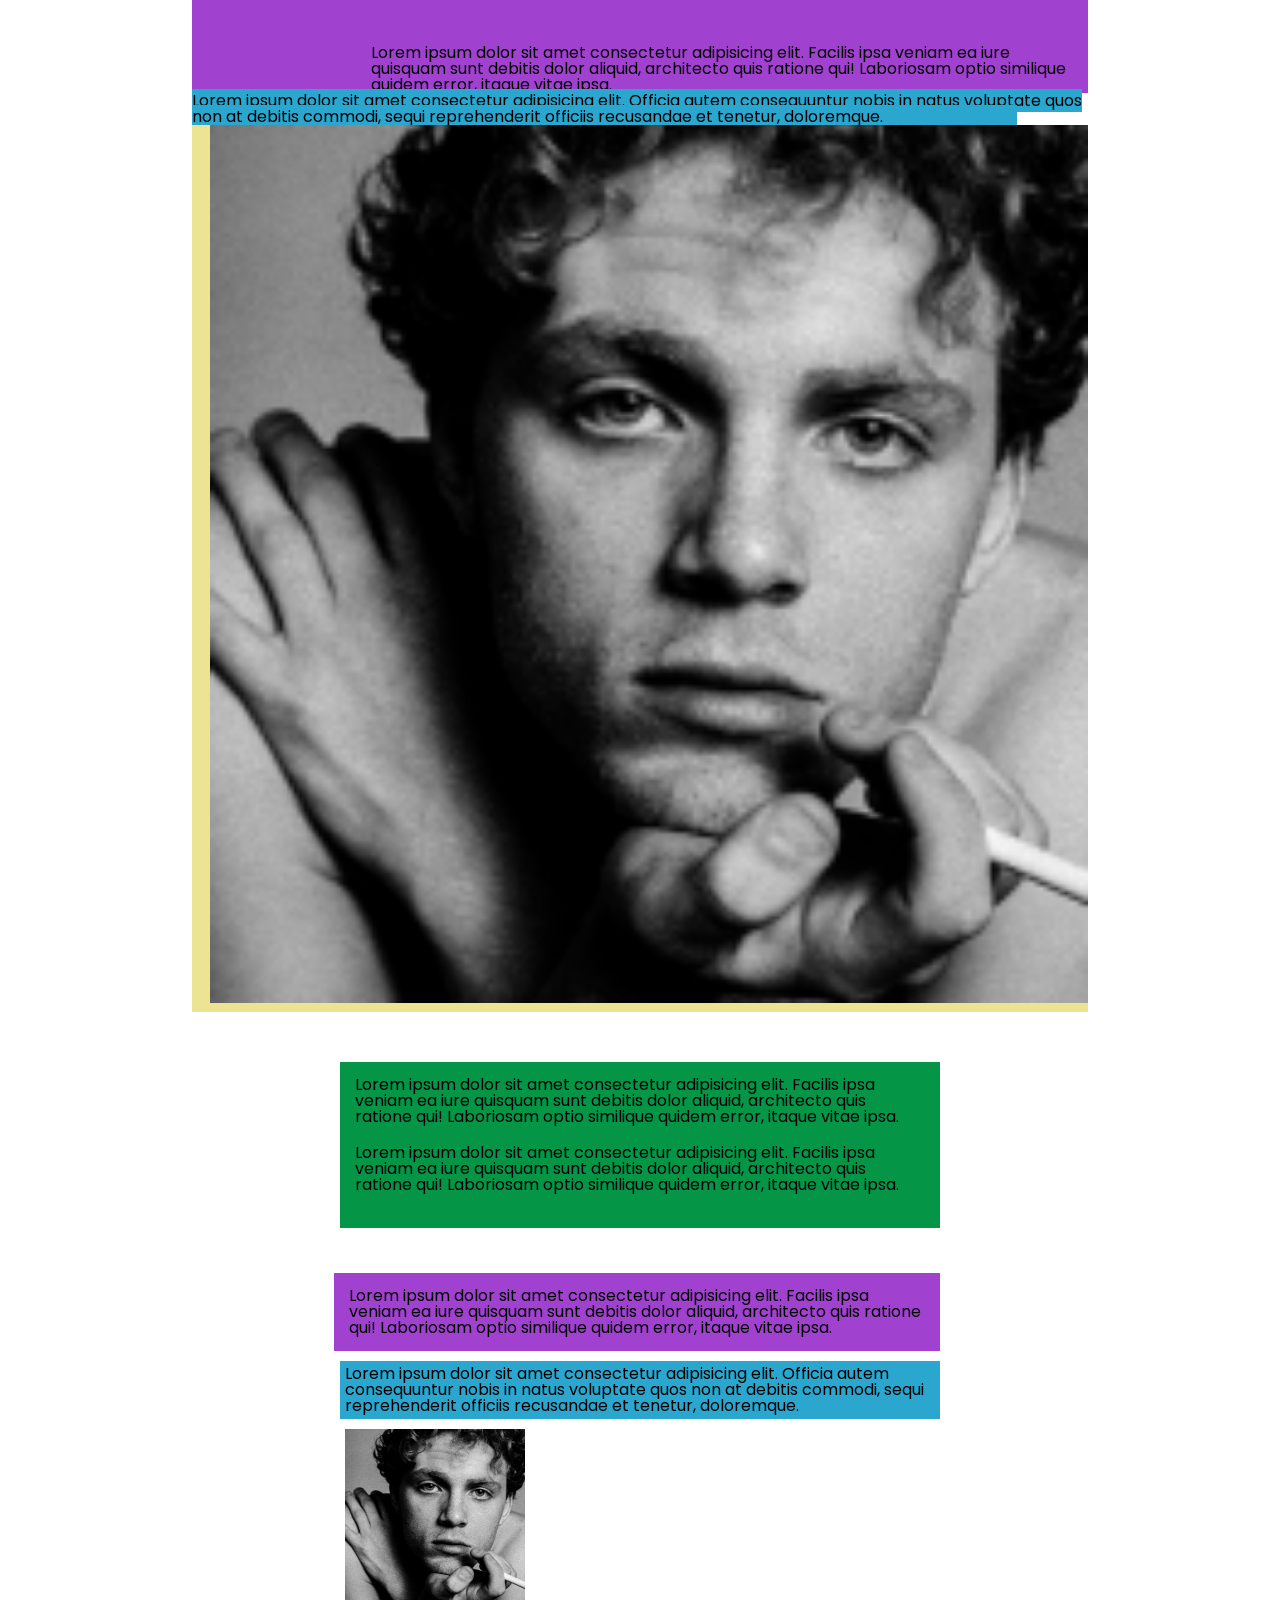
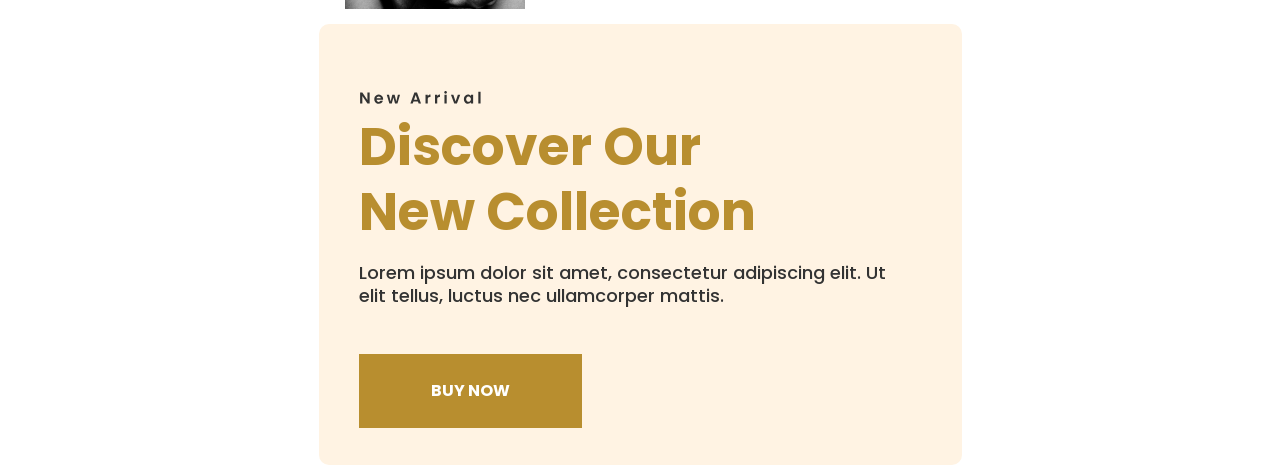
<file: lesson__5/index.html>
<!DOCTYPE html>
<html lang="en">

<head>
	<meta charset="UTF-8">
	<meta name="viewport" content="width=device-width, initial-scale=1.0">
	<link rel="stylesheet" href="css/fonts.css">
	<link rel="stylesheet" href="css/reset.css">
	<link rel="stylesheet" href="css/style.css">
	<title>lesson 5</title>
</head>

<body>
	<div class="wrapper">
		<header class="header"></header>
		<mein class="main">
			<div class="padding">
				<div class="padding-block">
					Lorem ipsum dolor sit amet consectetur adipisicing elit. Facilis ipsa veniam ea iure quisquam sunt debitis dolor aliquid, architecto quis ratione qui! Laboriosam optio similique quidem error, itaque vitae ipsa.
				</div>
				<span class="padding-inline">
					Lorem ipsum dolor sit amet consectetur adipisicing elit. Officia autem consequuntur nobis in natus voluptate quos non at debitis commodi, sequi reprehenderit officiis recusandae et tenetur, doloremque.
				</span>
				<img class="padding-inline-block" src="img/autor.jpg" alt="image">
			</div>

			<div class="margin">
				<div class="margin-block-2">
					<p>Lorem ipsum dolor sit amet consectetur adipisicing elit. Facilis ipsa veniam ea iure quisquam sunt debitis dolor aliquid, architecto quis ratione qui! Laboriosam optio similique quidem error, itaque vitae ipsa.</p>
					<p>Lorem ipsum dolor sit amet consectetur adipisicing elit. Facilis ipsa veniam ea iure quisquam sunt debitis dolor aliquid, architecto quis ratione qui! Laboriosam optio similique quidem error, itaque vitae ipsa.</p>
				</div>
				<div class="margin-block">
					Lorem ipsum dolor sit amet consectetur adipisicing elit. Facilis ipsa veniam ea iure quisquam sunt debitis dolor aliquid, architecto quis ratione qui! Laboriosam optio similique quidem error, itaque vitae ipsa.
				</div>
				<span class="margin-inline">
					Lorem ipsum dolor sit amet consectetur adipisicing elit. Officia autem consequuntur nobis in natus voluptate quos non at debitis commodi, sequi reprehenderit officiis recusandae et tenetur, doloremque.
				</span>
				<img class="margin-inline-block" src="img/autor.jpg" alt="image">
			</div>

			<div class="page__home home">
				<div class="home__container">
					<a href="#" class="home__link">
						<img src="img/icon.svg" alt="link">
					</a>
					<div class="home__content">
						<h1 class="home__title">Discover Our New Collection</h1>
						<div class="home__text">
							<p>Lorem ipsum dolor sit amet, consectetur adipiscing elit. Ut elit tellus, luctus nec ullamcorper mattis.</p>
						</div>
						<a href="#" class="home__button">BUY Now</a>
					</div>
				</div>
			</div>
		</mein>

	</div>
</body>

</html>
</file>
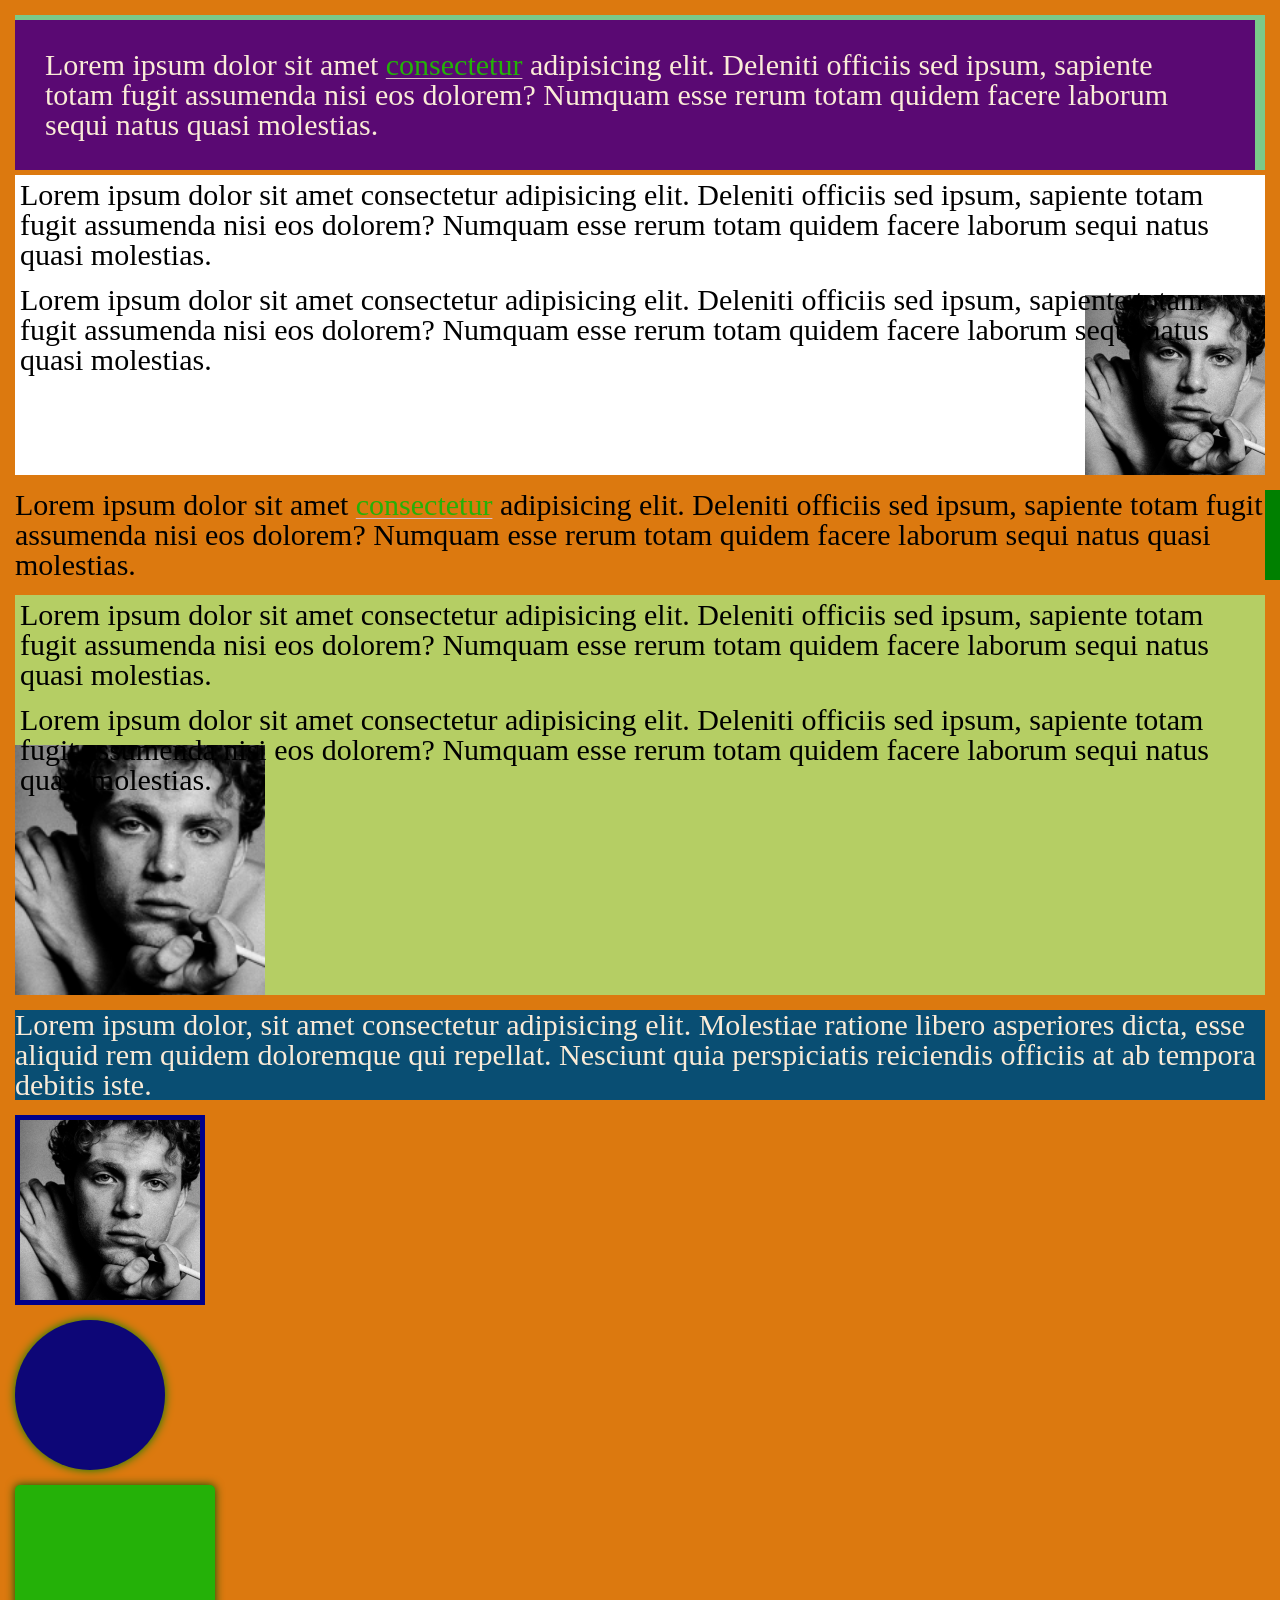
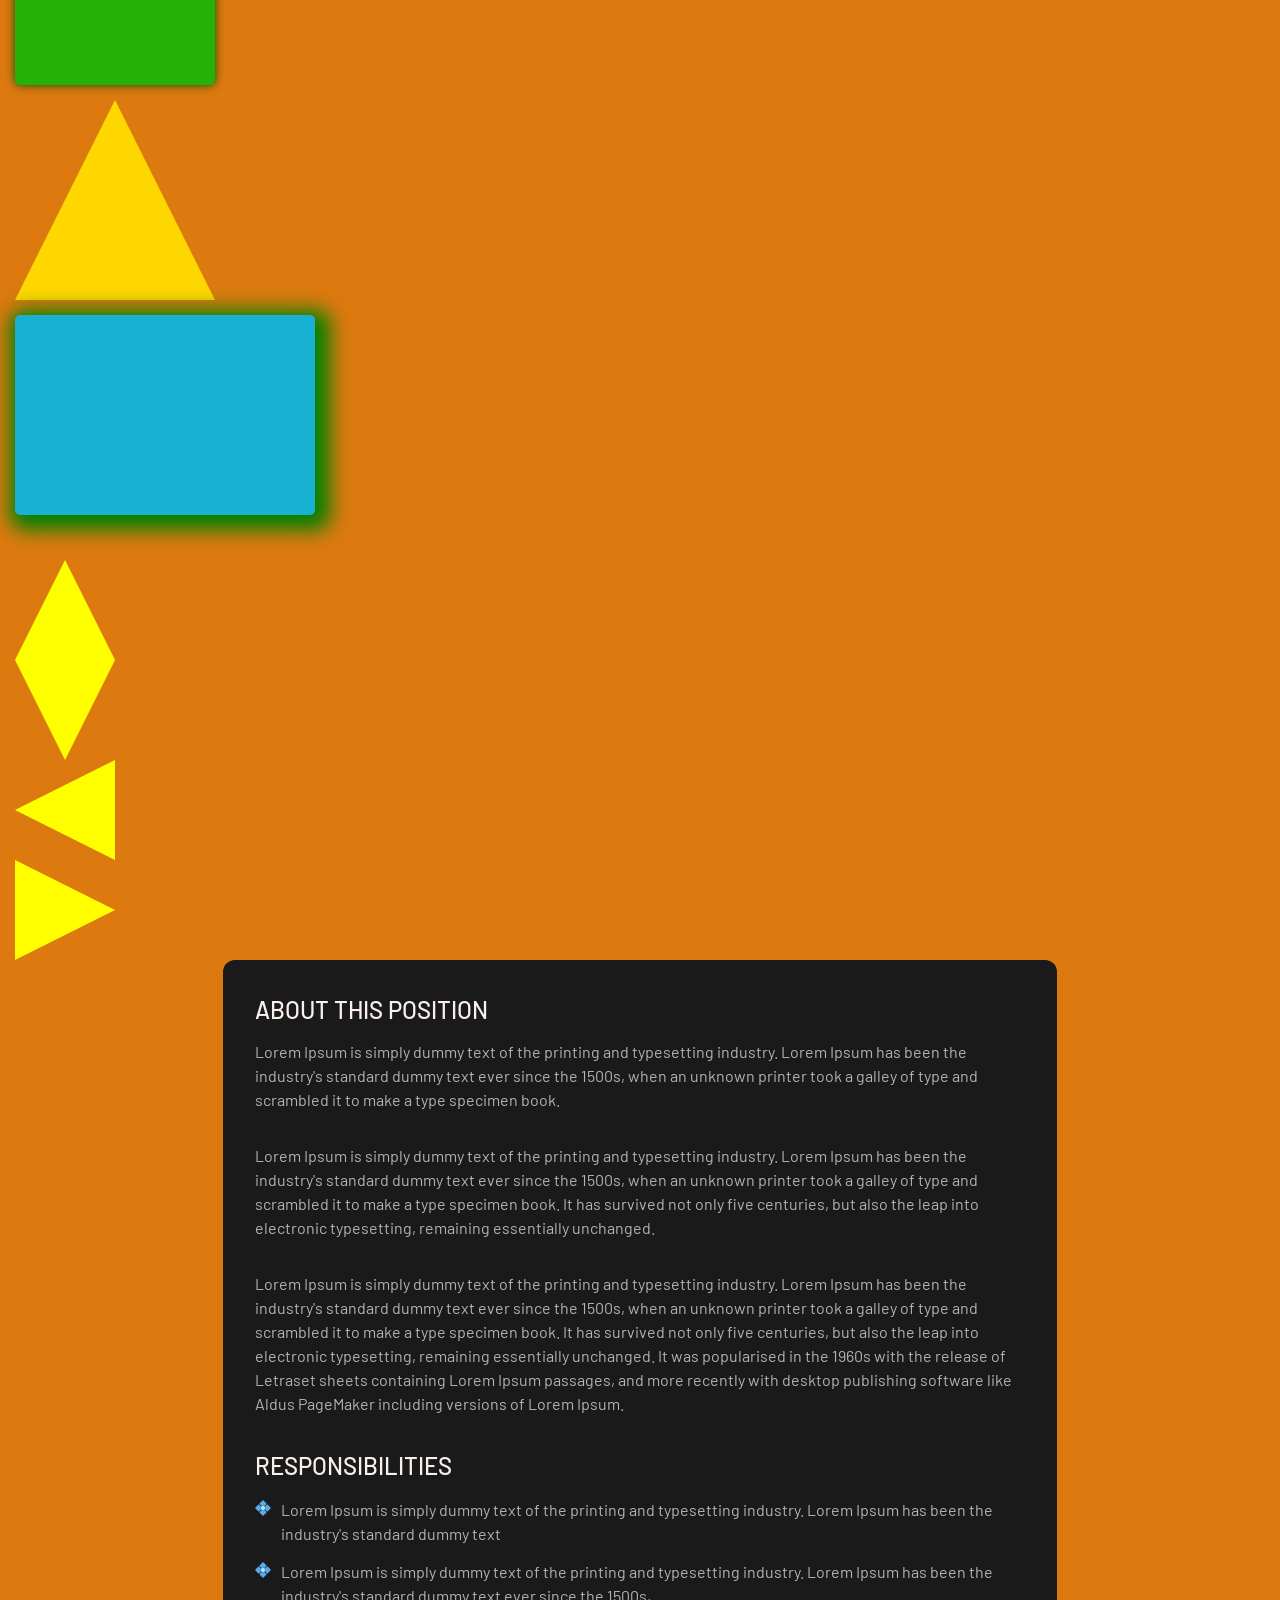
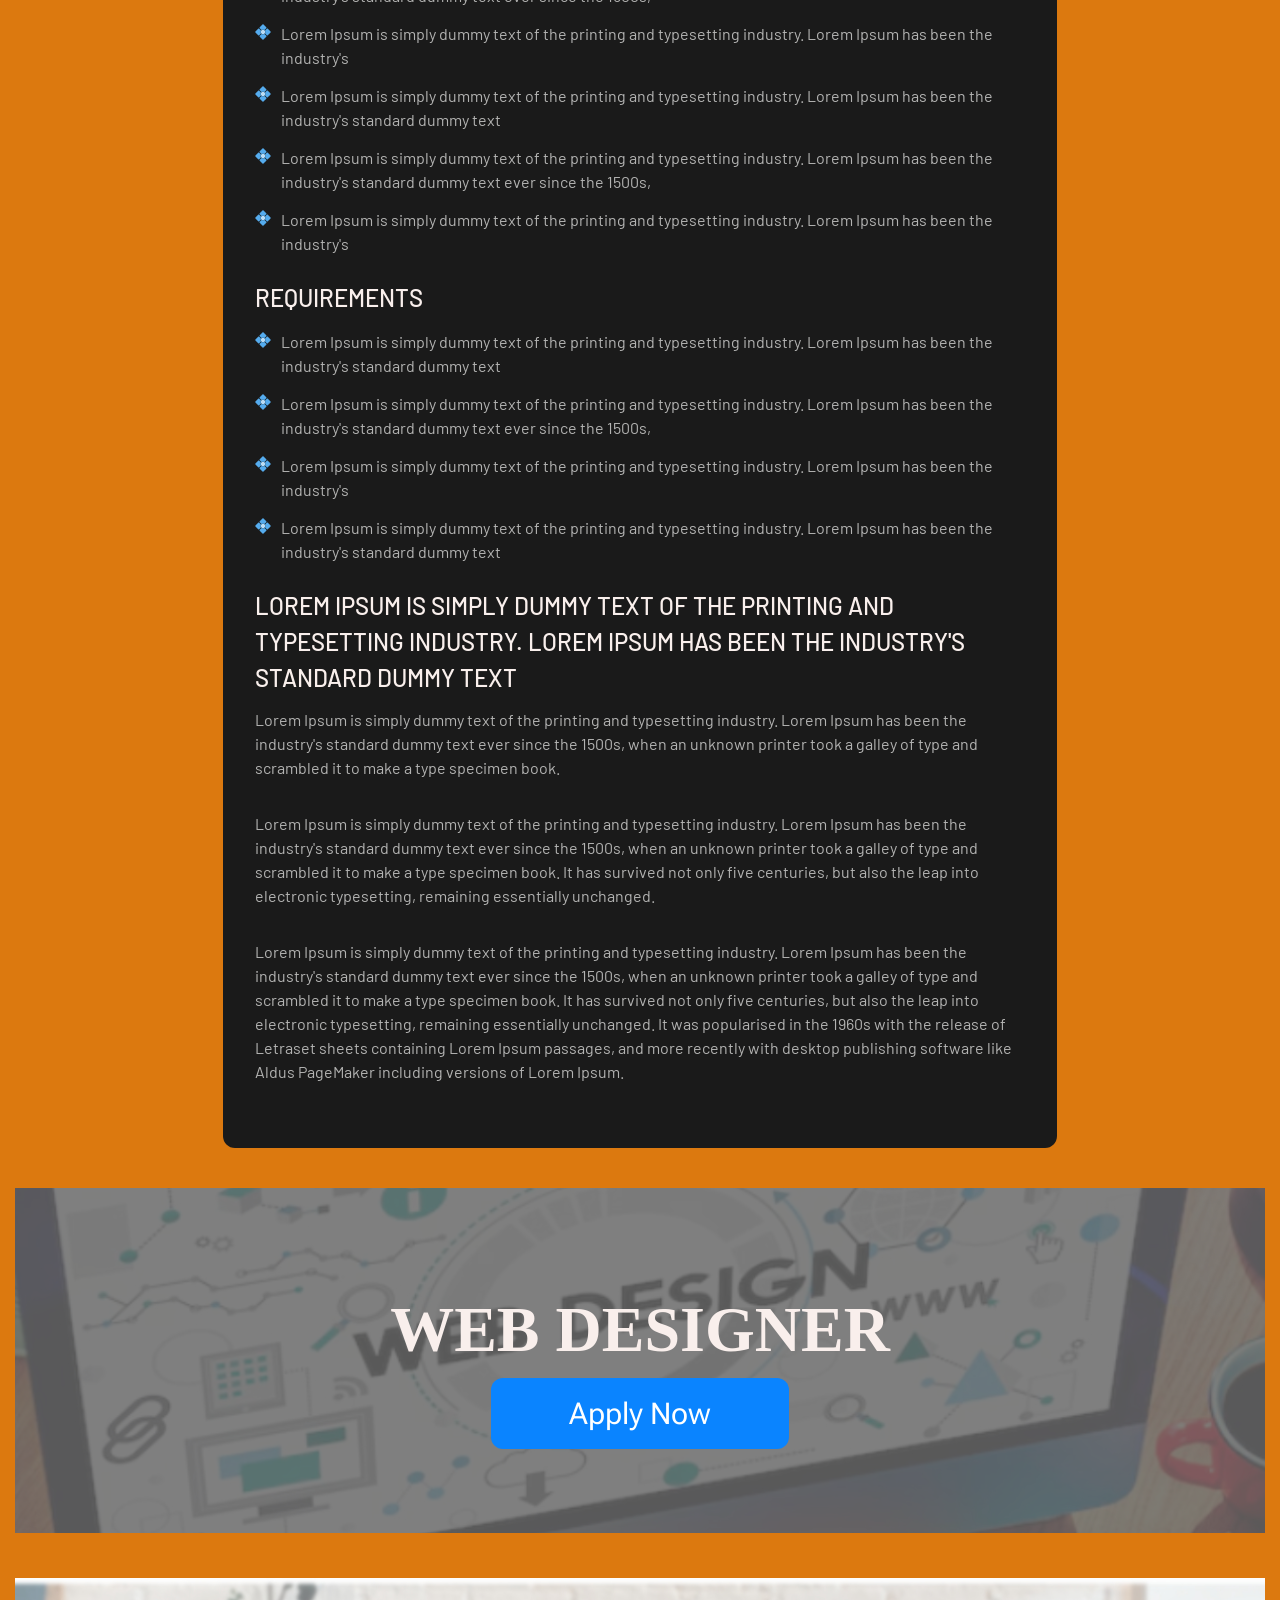
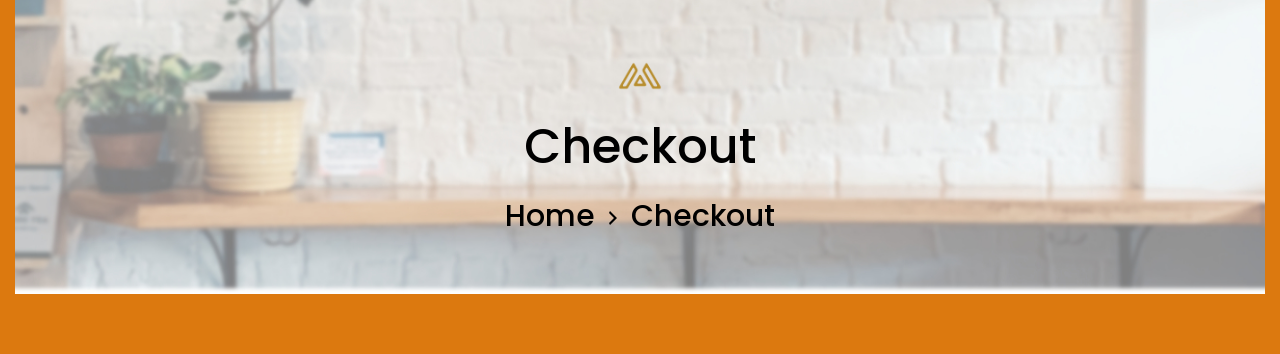
<file: lesson__6/index.html>
<!DOCTYPE html>
<html lang="en">

<head>
	<meta charset="UTF-8">
	<meta name="viewport" content="width=device-width, initial-scale=1.0">
	<link rel="stylesheet" href="css/fonts.css">
	<link rel="stylesheet" href="css/reset.css">
	<link rel="stylesheet" href="css/style.css">
	<title> Lesson 6</title>
</head>

<body>
	<div class="wrapper">
		<header class="header"></header>
		<main class="page">
			<div class="block">
				Lorem ipsum dolor sit amet <a href="#" class="link"> consectetur </a> adipisicing elit. Deleniti officiis sed ipsum, sapiente totam fugit assumenda nisi eos dolorem? Numquam esse rerum totam quidem facere laborum sequi natus quasi molestias.
			</div>
			<div class="block-2">
				<p>Lorem ipsum dolor sit amet consectetur adipisicing elit. Deleniti officiis sed ipsum, sapiente totam fugit assumenda nisi eos dolorem? Numquam esse rerum totam quidem facere laborum sequi natus quasi molestias.</p>
				<p>Lorem ipsum dolor sit amet consectetur adipisicing elit. Deleniti officiis sed ipsum, sapiente totam fugit assumenda nisi eos dolorem? Numquam esse rerum totam quidem facere laborum sequi natus quasi molestias.</p>
			</div>
			<div class="block-3">
				Lorem ipsum dolor sit amet <a href="#" class="link"> consectetur </a> adipisicing elit. Deleniti officiis sed ipsum, sapiente totam fugit assumenda nisi eos dolorem? Numquam esse rerum totam quidem facere laborum sequi natus quasi molestias.
			</div>
			<div class="block-4">
				<p>Lorem ipsum dolor sit amet consectetur adipisicing elit. Deleniti officiis sed ipsum, sapiente totam fugit assumenda nisi eos dolorem? Numquam esse rerum totam quidem facere laborum sequi natus quasi molestias.</p>
				<p>Lorem ipsum dolor sit amet consectetur adipisicing elit. Deleniti officiis sed ipsum, sapiente totam fugit assumenda nisi eos dolorem? Numquam esse rerum totam quidem facere laborum sequi natus quasi molestias.</p>
			</div>
			<div class="inline">
				Lorem ipsum dolor, sit amet consectetur adipisicing elit. Molestiae ratione libero asperiores dicta, esse aliquid rem quidem doloremque qui repellat. Nesciunt quia perspiciatis reiciendis officiis at ab tempora debitis iste.
			</div>
			<img src="image/autor.jpg" alt="img" class="inlaine-block">
			<div class="circle"></div>
			<div class="rectangle"></div>
			<div class="star"></div>
			<div class="square"></div>
			<div class="arrow-top"></div>
			<div class="arrow-bottom"></div>
			<div class="arrow-left"></div>
			<div class="arrow-rigth"></div>
			<!--
			<ul class="list">
				<li class="item">Item</li>
				<li class="item">Item</li>
				<li class="item">Item</li>
				<li class="item">Item</li>
				<li class="item">Item</li>
				<li class="item">Item</li>
			</ul>
			-->

			<div class="home">
				<div class="home__container">
					<div class="home__content">
						<h2 class="home__title">About this position</h2>
						<div class="home__text">
							<p>Lorem Ipsum is simply dummy text of the printing and typesetting industry. Lorem Ipsum has been the industry's standard dummy text ever since the 1500s, when an unknown printer took a galley of type and scrambled it to make a type specimen book.</p>
							<p>Lorem Ipsum is simply dummy text of the printing and typesetting industry. Lorem Ipsum has been the industry's standard dummy text ever since the 1500s, when an unknown printer took a galley of type and scrambled it to make a type specimen book. It has survived not only five centuries, but also the leap into electronic typesetting, remaining essentially unchanged.</p>
							<p>Lorem Ipsum is simply dummy text of the printing and typesetting industry. Lorem Ipsum has been the industry's standard dummy text ever since the 1500s, when an unknown printer took a galley of type and scrambled it to make a type specimen book. It has survived not only five centuries, but also the leap into electronic typesetting, remaining essentially unchanged. It was popularised in the 1960s with the release of Letraset sheets containing Lorem Ipsum passages, and more recently with desktop publishing software like Aldus PageMaker including versions of Lorem Ipsum.</p>
						</div>
						<div class="home__table">
							<div class="home__list">
								<h2 class="home__title">Responsibilities</h2>
								<ul class="home__items">
									<li class="item">Lorem Ipsum is simply dummy text of the printing and typesetting industry. Lorem Ipsum has been the industry's standard dummy text</li>
									<li class="item">Lorem Ipsum is simply dummy text of the printing and typesetting industry. Lorem Ipsum has been the industry's standard dummy text ever since the 1500s,</li>
									<li class="item">Lorem Ipsum is simply dummy text of the printing and typesetting industry. Lorem Ipsum has been the industry's</li>
									<li class="item">Lorem Ipsum is simply dummy text of the printing and typesetting industry. Lorem Ipsum has been the industry's standard dummy text</li>
									<li class="item">Lorem Ipsum is simply dummy text of the printing and typesetting industry. Lorem Ipsum has been the industry's standard dummy text ever since the 1500s,</li>
									<li class="item">Lorem Ipsum is simply dummy text of the printing and typesetting industry. Lorem Ipsum has been the industry's</li>
								</ul>
							</div>

							<div class="home__list home__list--list">
								<h2 class="home__title">Requirements</h2>
								<ul class="home__items">
									<li class="item">Lorem Ipsum is simply dummy text of the printing and typesetting industry. Lorem Ipsum has been the industry's standard dummy text</li>
									<li class="item">Lorem Ipsum is simply dummy text of the printing and typesetting industry. Lorem Ipsum has been the industry's standard dummy text ever since the 1500s,</li>
									<li class="item">Lorem Ipsum is simply dummy text of the printing and typesetting industry. Lorem Ipsum has been the industry's</li>
									<li class="item">Lorem Ipsum is simply dummy text of the printing and typesetting industry. Lorem Ipsum has been the industry's standard dummy text</li>
								</ul>
							</div>

							<div class="home__content">
								<h2 class="home__title">Lorem Ipsum is simply dummy text of the printing and typesetting industry. Lorem Ipsum has been the industry's standard dummy text</h2>
								<div class="home__text">
									<p>Lorem Ipsum is simply dummy text of the printing and typesetting industry. Lorem Ipsum has been the industry's standard dummy text ever since the 1500s, when an unknown printer took a galley of type and scrambled it to make a type specimen book.
									</p>
									<p>Lorem Ipsum is simply dummy text of the printing and typesetting industry. Lorem Ipsum has been the industry's standard dummy text ever since the 1500s, when an unknown printer took a galley of type and scrambled it to make a type specimen book. It has survived not only five centuries, but also the leap into electronic typesetting, remaining essentially unchanged.</p>
									<p>Lorem Ipsum is simply dummy text of the printing and typesetting industry. Lorem Ipsum has been the industry's standard dummy text ever since the 1500s, when an unknown printer took a galley of type and scrambled it to make a type specimen book. It has survived not only five centuries, but also the leap into electronic typesetting, remaining essentially unchanged. It was popularised in the 1960s with the release of Letraset sheets containing Lorem Ipsum passages, and more recently with desktop publishing software like Aldus PageMaker including versions of Lorem Ipsum.</p>
								</div>
							</div>

						</div>

					</div>
				</div>
				<div class="home__backgraund backgraund">
					<div class="backgraund__conatiner">
						<h1 class="backgraund__title">Web Designer</h1>
						<a href="#" class="backgraund__link">Apply Now</a>
					</div>

				</div>
				<div class="home__house house">
					<img src="image/houseicon.svg" alt="houselogo" class="house__logo">
					<div class="house__content">
						<h2 class="house__title">Checkout</h2>
						<div class="house__text">
							<span>Home</span>
							<img src="image/housearrow.svg" alt="arrow">
							<span class="text">Checkout</span>
						</div>


					</div>
				</div>
			</div>
		</main>
		<footer class="footer"></footer>
	</div>

</body>

</html>
</file>
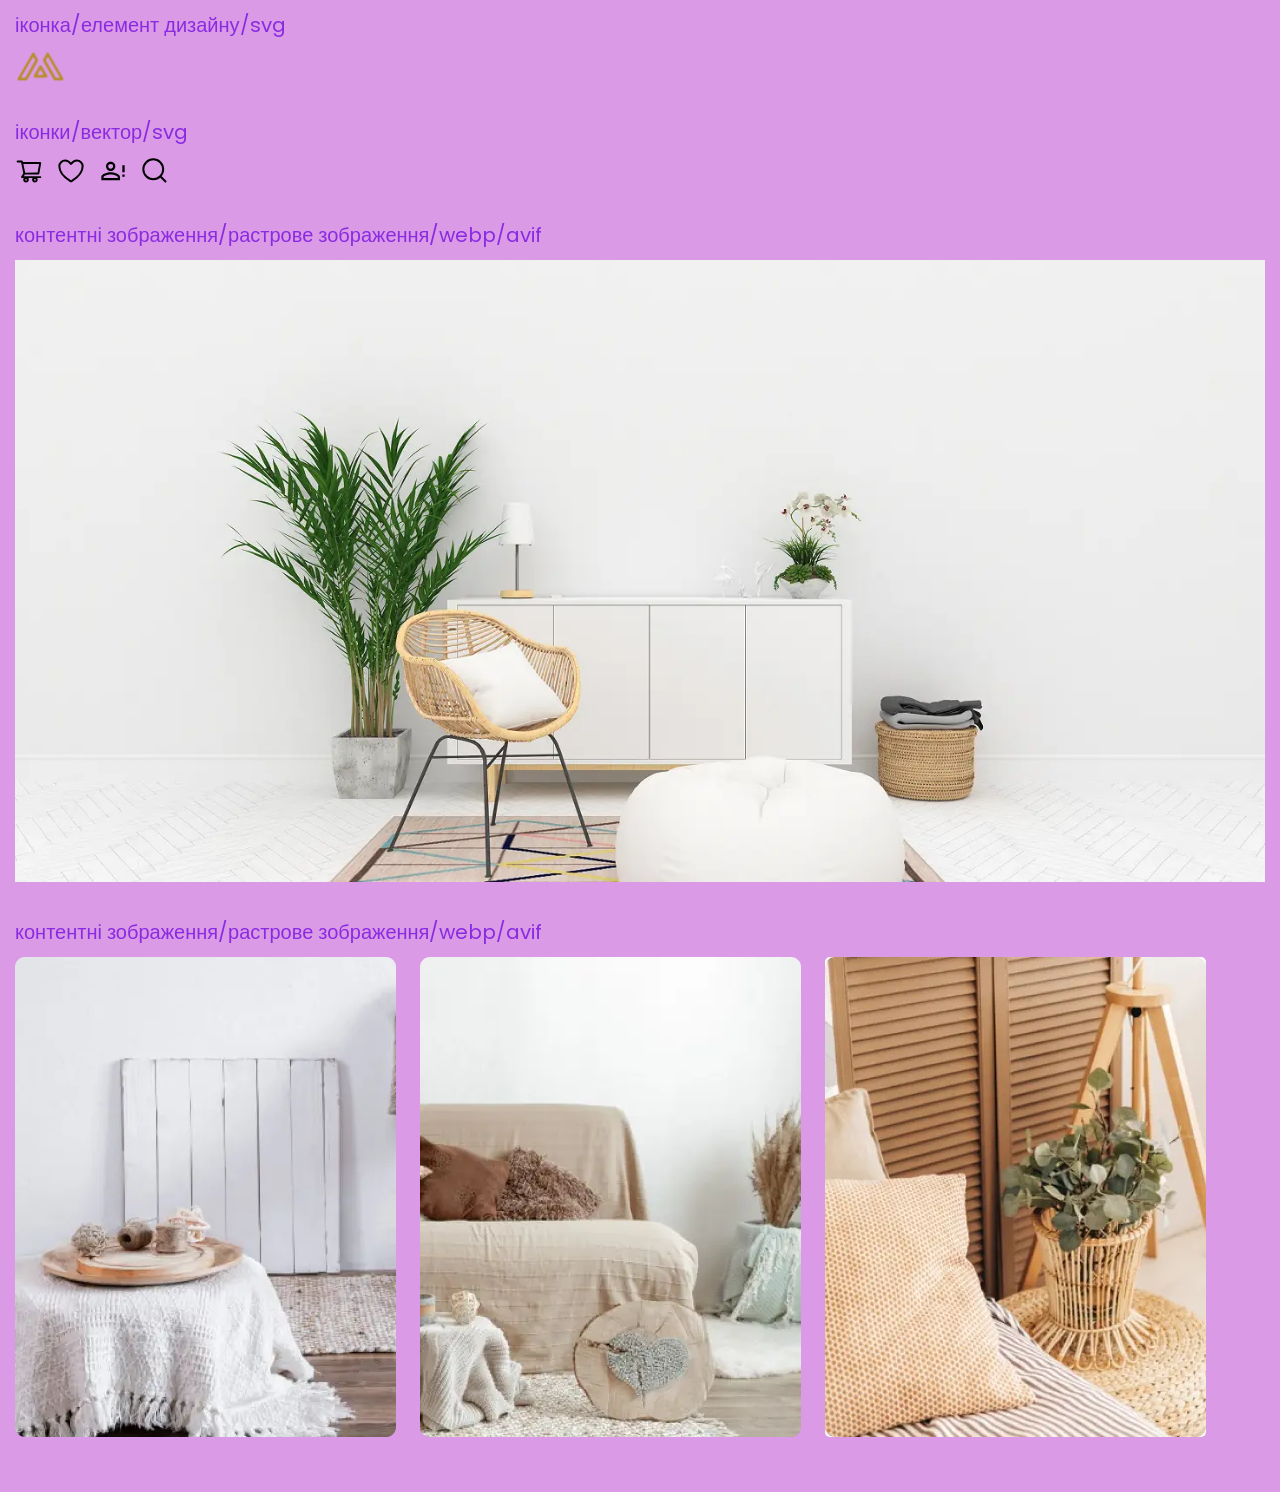
<file: lesson__8/index.html>
<!DOCTYPE html>
<html lang="en">

<head>
	<meta charset="UTF-8">
	<meta name="viewport" content="width=device-width, initial-scale=1.0">
	<link rel="stylesheet" href="css/reset.css">
	<link rel="stylesheet" href="css/style.css">

	<title>lesson 8</title>
</head>

<body>
	<header class="header"></header>
	<main class="page">
		<div class="logo">
			<h2 class="logo__title title">іконка/елемент дизайну/svg</h2>
			<img src="image/vektor/label.svg" alt="label">
		</div>

		<div class="icon">
			<h2 class="icon__title title">іконки/вектор/svg</h2>
			<img src="image/vektor/cleave.svg" alt="cleave">
			<img src="image/vektor/like.svg" alt="like">
			<img src="image/vektor/person.svg" alt="person">
			<img src="image/vektor/search.svg" alt="search">
		</div>

		<div class="picture">
			<h2 class="picture__title title">контентні зображення/растрове зображення/webp/avif</h2>

			<picture>
				<source srcset="image/rastr/main/mainpict.avif 1x, image/rastr/main/mainpict2x.avif 2x, image/rastr/main/mainpict3x.avif 3x" type="avif">
				<img src="image/rastr/main/mainpict.webp" alt="image">
			</picture>

		</div>

		<div class="content">
			<h2 class="content__title title">контентні зображення/растрове зображення/webp/avif</h2>
			<img src="image/rastr/content/pict1.webp" alt="picture1">
			<img src="image/rastr/content/pict2.webp" alt="picture2">
			<img src="image/rastr/content/pict3.webp" alt="picture3">
		</div>
	</main>
	<footer class="footer"></footer>
</body>

</html>
</file>
<file: lesson__5/css/fonts.css>
@import url("https://fonts.googleapis.com/css?family=Poppins:500,700&display=swap");
</file>
<file: lesson__5/css/style.css>
body {

}

.main {
	font-family: "Poppins", sans-serif;
}
[class*= '__container'] {
	margin: 0 auto;
	max-width: 643px;
	padding: 62px 56px 37px 40px;
}
/*padding*/
.padding {
	/*
	max-width: 700px;*/
	max-width: 70%;
	margin: 0 auto;
}
.padding-block {
	background-color: #a042cf;
	/*
	padding: 15px 40px;*/
	padding-left: 20%;
	padding-top: 5%;
	overflow: auto;
}
.padding-inline {
	background-color: #2aa6cf;
	padding-right: 15%;
}
.padding-inline-block {
	background-color: #ece492;
	/*
	padding: 15px 40px;*/
	padding-left: 2%;
	padding-bottom: 1%;
	width: 100%;
	height: 100%;
}
/*margin*/
.margin {
max-width: 600px;
margin: 50px auto 15px;
}
.margin-block-2 {
	background-color: #049646;
	padding: 15px;
	margin-top: 5%;
	margin-bottom: 15px;
}
.margin-block-2 p {
	margin-bottom: 20px;
}
.margin-block {
	background-color: #a042cf;
	padding: 15px;
	margin-top: 45px;
	margin-bottom: 10px;
	/*
	margin-left: -50%;
	*/
	margin-left: -1%;
}
.margin-inline {
	display: block;
	background-color: #2aa6cf;
	padding: 5px;
	margin-bottom: 5px;
}
.margin-inline-block {
	background-color: #ece492;
	vertical-align: bottom;
	margin-left: 5px;
	margin-top: 5px;
}


/*page*/

.home__container {
	background-color: rgba(255, 243, 227, 1);
	border-radius: 10px;
}
.home__link {
	margin-bottom: 4px;
}

.home__title {
	color: var(--Primary, rgba(184, 142, 47, 1));
	font-size: 52px;
	font-weight: 700;
	line-height: 65px;
	max-width: 559px;
	padding-right: 140px;
	margin-bottom: 17px;
}
.home__text {
	color: var(--Font-Color, rgba(51, 51, 51, 1));
	font-size: 18px;
	font-weight: 500;
	line-height: 1.3;
	margin-bottom: 46px;
}
.home__button {
	background-color: var(--Primary, rgba(184, 142, 47, 1));
	padding: 25px 72px;
	color: rgba(255, 255, 255, 1);

	font-weight: 700;
	line-height: 1.5;
	text-transform: uppercase;
}
</file>
<file: lesson__6/css/fonts.css>
@font-face {
	font-family: "RobotoFlex";
	src: url("../fonts/RobotoFlex.woff") format("woff2");
	font-display: swap;
	font-weight: 500;
	font-style: normal;
}
</file>
<file: lesson__6/css/style.css>
@import url("https://fonts.googleapis.com/css?family=Barlow:regular,800,500&display=swap");
@import url("https://fonts.googleapis.com/css?family=Poppins:500&display=swap");
@import url("fonts.css");
.wrapper {
	max-width: 1470px;
	margin: 0 auto;
	padding: 15px;
	background-color: #dc790f;
}
/*
[class*="__container"] {
	margin: 0 auto;
	max-width: 1430px;
	padding: 15px;
}*/
.header {
}
.page {
	font-size: 30px;
	min-height: 100%;
}
.block {
	padding: 30px;
	margin-bottom: 5px;
	background-color: #5a0973;
	color: antiquewhite;
	border-top: 5px solid rgb(123, 201, 138);
	/*border-radius: 100% 94%/ 0% 0% 100%;*/
	border-right: 10px solid rgb(123, 201, 138);
}
.block-2 {
	padding: 5px;
	background-image: url('../image/autor.jpg');
	background-repeat: no-repeat;
	background-position: right bottom;
	background-color: #fff;
	height: 300px;
	margin-bottom: 15px;
}
.block-2 p {
	margin-bottom: 15px;
}
.block-3 {
	box-shadow: 15px 0 green;
	margin-bottom: 15px;
}
.block-4 {
	padding: 5px;
	/*
	background-color: #b5ce64;
	background-image: url('../image/autor.jpg');*/
	height: 400px;
	background: #b5ce64 url('../image/autor.jpg') bottom left / 250px no-repeat scroll;
	/*background-position: center;
	background-repeat: no-repeat;
	background-size: cover;
	background-clip: text;
	color: transparent;*/
	margin-bottom: 15px;
}
.block-4 p {
	margin-bottom: 15px;
}
.inline {
	background-color: #094e73;
	color: antiquewhite;
	margin-bottom: 15px;
}
.link {
	color: #24b108;
	text-decoration: underline;
	text-decoration-color: #dabbc6;
	text-decoration-thickness: 1px;
	text-underline-offset: 3px;
}
.inlaine-block {
	background-color: #73092e;
	border: 5px solid darkblue;
	margin-bottom: 15px;
}
.circle {
	width: 150px;
	height: 150px;
	background-color: #0d0677;
	box-shadow: 0 0 10px green;
	border-radius: 50%;
	margin-bottom: 15px;
}
.rectangle {
	background-color: #24b108;
	box-shadow: 0 0 10px rgb(3, 80, 3);
	width: 200px;
	height: 200px;
	border-radius: 5px;
	margin-bottom: 15px;
}
.star {
	width: 0;
	height: 0;
	border-left: 100px solid transparent;
	border-right: 100px solid transparent;
	border-bottom: 200px solid gold;
	margin-bottom: 15px;
}
.square {
	width: 300px;
	height: 200px;
	background-color: #19b1d3;
	border-radius: 5px;
	box-shadow: 5px 5px 20px 10px green;
	margin-bottom: 45px;
}

.arrow-top {
	width: 0;
	height: 0;
	border-left: 50px solid transparent;
	border-right: 50px solid transparent;
	border-bottom: 100px solid yellow;
}
.arrow-bottom {
	width: 0;
	height: 0;
	border-left: 50px solid transparent;
	border-right: 50px solid transparent;
	border-top: 100px solid  yellow;
}
.arrow-left {
	width: 0;
	height: 0;
	border-top: 50px solid  transparent;
	border-right: 100px solid yellow;
	border-bottom: 50px solid transparent;
}
.arrow-rigth {
	width: 0;
	height: 0;
	border-top: 50px solid transparent;
	border-left: 100px solid yellow;
	border-bottom: 50px solid transparent;
}

/*list*/
.list {
}
/*
.item {
	margin-bottom: 10px;
	line-height: 1.5;
	background: url("../image/icon.svg") 0 0 / 30px no-repeat;
	padding-left: 40px;
	padding-top: 3px;
	min-height: 30px;
}
*/
/*home*/
.home {
}
.home__container {
	max-width: 834px;
	margin: 0 auto;
	padding: 32px;
	border-radius: 12px;
	background-color: var(--Dark-10, rgba(26, 26, 26, 1));
	margin-bottom: 40px;
}
.home__content {
	font-family: "Barlow", sans-serif;
}
.home__title {
	color: var(--Orange-95, rgba(249, 239, 236, 1));
	font-size: 24px;
	font-weight: 500;
	line-height: 1.5;
	text-align: left;
	text-transform: uppercase;
	margin-bottom: 12px;
}

.home__text  p {
	margin-bottom: 32px;
}
.home__table {

}
.home__list {
}
.home__text,
.home__items {
	color: var(--Grey-70, rgba(179, 179, 178, 1));
	font-size: 16px;
	line-height: 1.5;
	margin-bottom: 24px;
}
.item {
	background: url("..//image/icon.svg") 0 0 / 16px no-repeat;
	padding-left: 26px;
	padding-top: 2px;
	min-height: 26px;
	margin-bottom: 12px;
}
.home__list--list {
}
/*bacgraund*/

.home__backgraund {
	
}
.backgraund {
	padding: 94px 0 84px;
	text-align: center;
	margin-bottom: 45px;
	background: url("..//image/imagebg.jpg") center / cover no-repeat;
	
	background-color: rgba(0, 0, 0, 0.5);
	background-blend-mode: darken;
}
.backgraund__title {
	color: var(--Orange-95, rgba(249, 239, 236, 1));
	font-size: 64px;
	font-weight: 800;
	line-height: 1.5;
	text-transform: uppercase;

}
.backgraund__link {
	border-radius: 12px;
	background: rgba(10, 132, 255, 1);
	padding: 13px 78px;
	
	color: rgba(255, 255, 255, 1);
	font-family: "RobotoFlex", sans-serif;
	font-weight: 500;
	line-height: 1.5;
	text-transform: capitalize;

}

/*house*/

.home__house {
}
.house {
	background: url("..//image/imaghouse.jpg") center / cover no-repeat;
	padding: 63px 97px;
	text-align: center;
	margin-bottom: 45px;
	font-family: "Poppins",sans-serif;
}
.house__logo {
	width: 70px;
	height: 70px;
}
.house__content {
	
}
.house__title {
	font-size: 48px;
	font-weight: 500;
	line-height: 72px;
	margin-bottom: 18px;
}

.house__text span {
	font-weight: 500;
	line-height: 24px;
}

.text {
	font-weight: 300;
	line-height: 24px;
}
.footer {
}
</file>
<file: lesson__8/css/style.css>
@import url("reset.css");
@import url("https://fonts.googleapis.com/css?family=Poppins:500&display=swap");
.header {
}
.page {
	max-width: 1430px;
	margin: 0 auto;
	padding: 15px 15px;
	background-color: #da9ae5;
}
.logo {
}
.logo,
.icon,
.picture,
.content {
	margin-bottom: 40px;
}

.logo__title {
	
}
.title {
	font-family:"Poppins", sans-serif;
	font-size: 20px;
	color: blueviolet;
	margin-bottom: 15px;
}
.icon {
}
.icon img:not(:last-child){
	margin-right: 10px;
}
.icon__title {
}
.picture {
}
.picture__title {
}
.content {
}
.content img {
	border-radius: 5px;
	width: 381px;
	height: 480px;
}
.content img:not(:last-child) {
	margin-right: 20px;
}
.content__title {
}
.footer {
}
</file>
